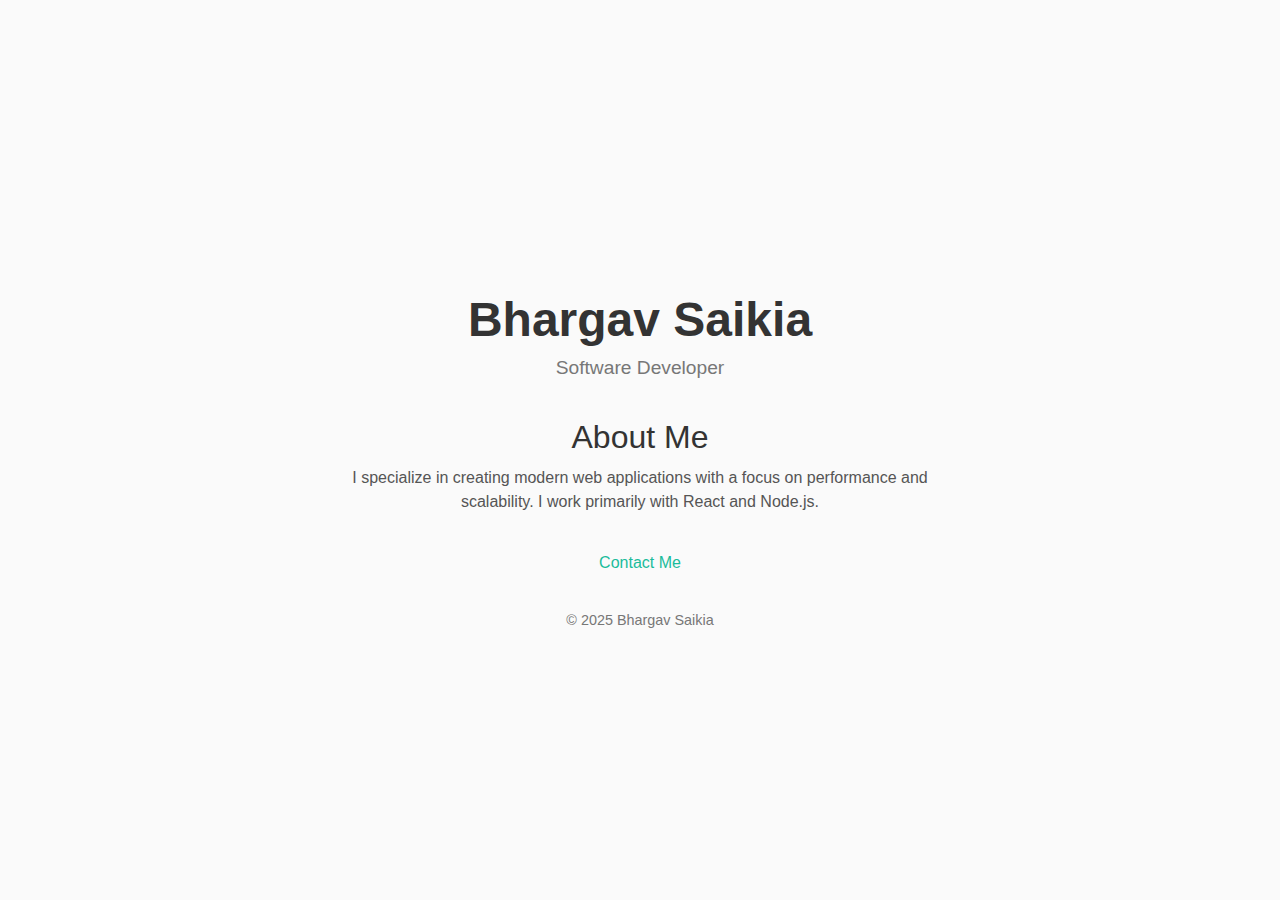
<file: index.html>
<!DOCTYPE html>
<html lang="en">
<head>
    <meta charset="UTF-8">
    <meta name="viewport" content="width=device-width, initial-scale=1.0">
    <title>Bhargav Saikia - Software Developer</title>
    <link rel="stylesheet" href="styles.css">
</head>
<body>
    <div class="content">
        <header class="header">
            <h1>Bhargav Saikia</h1>
            <p class="subtitle">Software Developer</p>
        </header>
        
        <section class="about">
            <h2>About Me</h2>
            <p>I specialize in creating modern web applications with a focus on performance and scalability. I work primarily with React and Node.js.</p>
        </section>

        <section class="contact-link">
            <a href="contact.html">Contact Me</a>
        </section>
    </div>

    <footer class="footer">
        <p>&copy; 2025 Bhargav Saikia</p>
    </footer>
</body>
</html>
</file>
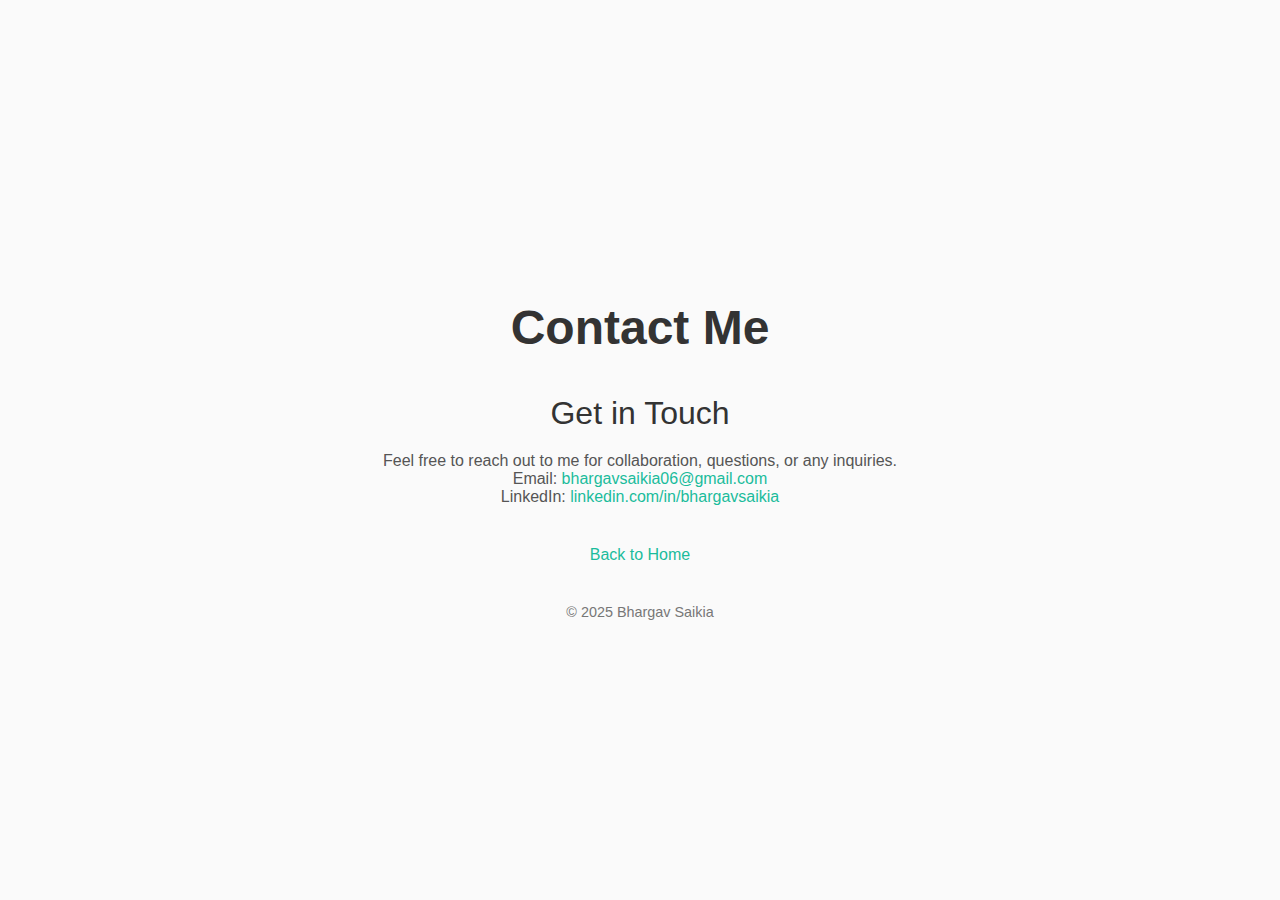
<file: contact.html>
<!DOCTYPE html>
<html lang="en">
<head>
    <meta charset="UTF-8">
    <meta name="viewport" content="width=device-width, initial-scale=1.0">
    <title>Contact - Bhargav Saikia</title>
    <link rel="stylesheet" href="styles.css">
</head>
<body>
    <div class="content">
        <header class="header">
            <h1>Contact Me</h1>
        </header>

        <section class="contact-info">
            <h2>Get in Touch</h2>
            <p>Feel free to reach out to me for collaboration, questions, or any inquiries.</p>
            <p>Email: <a href="mailto:bhargavsaikia06@gmail.com">bhargavsaikia06@gmail.com</a></p>
            <p>LinkedIn: <a href="https://www.linkedin.com/in/bhargavsaikia" target="_blank">linkedin.com/in/bhargavsaikia</a></p>
        </section>

        <section class="back-link">
            <a href="index.html">Back to Home</a>
        </section>
    </div>

    <footer class="footer">
        <p>&copy; 2025 Bhargav Saikia</p>
    </footer>
</body>
</html>
</file>
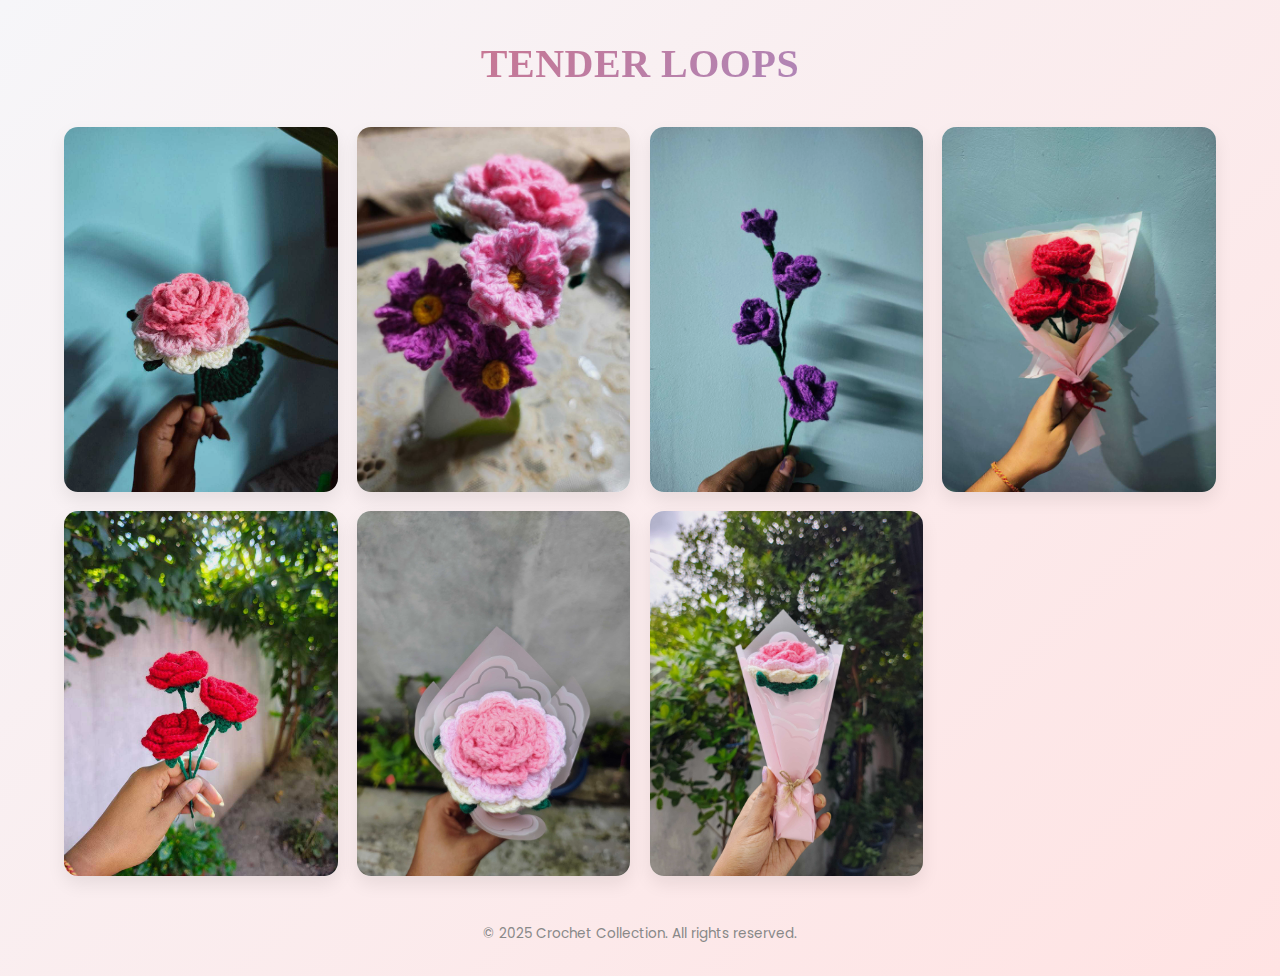
<file: crochet.html>
<!DOCTYPE html>
<html lang="en">
<head>
  <meta charset="UTF-8" />
  <meta name="viewport" content="width=device-width, initial-scale=1.0" />
  <title>Crochet Gallery</title>
  <style>
    @import url('https://fonts.googleapis.com/css2?family=Poppins:wght@400;500&display=swap');

    :root {
      --bg: #f6f6f9;
      --card-bg: #fff;
      --overlay: rgba(0, 0, 0, 0.35);
      --accent: #ecb7b7;
      --accent-light: #ffe3e3;
    }

    * {
      box-sizing: border-box;
      -webkit-tap-highlight-color: transparent;
    }

    body {
      margin: 0;
      font-family: "Poppins", sans-serif;
      background: linear-gradient(135deg, var(--bg), var(--accent-light));
      color: #333;
      min-height: 100vh;
      display: flex;
      flex-direction: column;
    }

    header {
      text-align: center;
      padding: 2.5rem 1rem 1rem;
    }

    header h1 {
      font-weight: 700;
      font-size: 2.5rem;
      letter-spacing: 0.5px;
      margin: 0;
      background: linear-gradient(135deg, #e66465, #9198e5);
      -webkit-background-clip: text;
      -webkit-text-fill-color: transparent;
      margin: 0;
      font-family: cursive;
    }

    .gallery {
      display: grid;
      grid-template-columns: repeat(auto-fit, minmax(230px, 1fr));
      gap: 1.2rem;
      padding: 1.5rem;
      max-width: 1200px;
      margin: 0 auto;
      width: 100%;
    }

    .gallery-item {
      position: relative;
      overflow: hidden;
      border-radius: 14px;
      box-shadow: 0 8px 18px rgba(0, 0, 0, 0.08);
      background-color: var(--card-bg);
      cursor: pointer;
      transition: transform 0.35s ease, box-shadow 0.35s ease;
    }

    .gallery-item:hover {
      transform: translateY(-6px);
      box-shadow: 0 12px 22px rgba(0, 0, 0, 0.12);
    }

    .gallery-item img {
      width: 100%;
      height: 100%;
      object-fit: cover;
      display: block;
      transition: transform 0.6s ease;
      filter: brightness(0.95);
    }

    .gallery-item:hover img {
      transform: scale(1.08);
      filter: brightness(1);
    }

    .overlay {
      position: absolute;
      inset: 0;
      background: var(--overlay);
      opacity: 0;
      transition: opacity 0.4s ease, backdrop-filter 0.4s ease;
      display: flex;
      align-items: flex-end;
      justify-content: center;
      backdrop-filter: blur(2px);
      padding: 1rem;
    }

    .gallery-item:hover .overlay,
    .gallery-item:active .overlay {
      opacity: 1;
      backdrop-filter: blur(4px);
    }

    .overlay span {
      background: rgba(255, 255, 255, 0.2);
      color: #fff;
      font-weight: 500;
      padding: 0.6rem 1rem;
      border-radius: 8px;
      letter-spacing: 0.3px;
      box-shadow: 0 2px 6px rgba(0, 0, 0, 0.2);
      backdrop-filter: blur(10px);
      font-size: 0.9rem;
    }

    footer {
      text-align: center;
      padding: 1.5rem 0 2rem;
      font-size: 0.85rem;
      color: #888;
    }

    /* Mobile responsiveness */
    @media (max-width: 768px) {
      header h1 {
        font-size: 1.8rem;
      }
      .gallery {
        grid-template-columns: repeat(auto-fit, minmax(160px, 1fr));
        gap: 1rem;
        padding: 1rem;
      }
      .overlay span {
        font-size: 0.85rem;
        padding: 0.5rem 0.8rem;
      }
    }

    @media (max-width: 480px) {
      header h1 {
        font-size: 1.5rem;
      }
      .gallery {
        grid-template-columns: 1fr 1fr;
        gap: 0.8rem;
      }
      .overlay span {
        font-size: 0.75rem;
      }
    }
  </style>
</head>
<body>
  <header>
    <h1>TENDER LOOPS</h1>
  </header>

  <main class="gallery" id="gallery"></main>

  <footer>© 2025 Crochet Collection. All rights reserved.</footer>

  <script>
    const imageNames = [
      "crochet1.jpg",
      "crochet2.jpg",
      "crochet3.jpg",
      "crochet4.jpg",
      "crochet5.jpg",
      "crochet6.jpg",
      "crochet7.jpg"
    ];

    const gallery = document.getElementById("gallery");
    imageNames.forEach(name => {
      const item = document.createElement("div");
      item.className = "gallery-item";
      const label = name.split(".")[0].replace(/[_-]/g, " ");
      item.innerHTML = `
        <img src="images/crochet/${name}" alt="${label}" />
        <div class="overlay"></div>
      `;
      gallery.appendChild(item);
    });
  </script>
</body>
</html>
</file>
<file: styles.css>
/* Universal Reset */
* {
    margin: 0;
    padding: 0;
    box-sizing: border-box;
    font-family: 'Arial', sans-serif;
}

/* Full height and center content */
html, body {
    height: 100%;
    display: flex;
    flex-direction: column;
    justify-content: center;
    align-items: center;
    background-color: #fafafa;
}

.content {
    text-align: center;
    padding: 20px;
}

/* Header Styling */
.header {
    margin-bottom: 40px;
}

.header h1 {
    font-size: 3rem;
    font-weight: 600;
    color: #333;
}

.header .subtitle {
    font-size: 1.2rem;
    color: #777;
    margin-top: 10px;
}

/* About Section */
.about {
    margin-bottom: 40px;
}

.about h2 {
    font-size: 2rem;
    font-weight: 400;
    color: #333;
    margin-bottom: 10px;
}

.about p {
    font-size: 1rem;
    color: #555;
    line-height: 1.5;
    max-width: 600px;
    margin: 0 auto;
}

/* Contact Section */
.contact-info {
    margin-bottom: 40px;
}

.contact-info h2 {
    font-size: 2rem;
    font-weight: 400;
    color: #333;
    margin-bottom: 20px;
}

.contact-info p {
    font-size: 1rem;
    color: #555;
}

.contact-info a {
    color: #1abc9c;
    text-decoration: none;
}

.contact-info a:hover {
    text-decoration: underline;
}

.contact-link, .back-link {
    margin-top: 20px;
}

.contact-link a, .back-link a {
    font-size: 1rem;
    color: #1abc9c;
    text-decoration: none;
}

.contact-link a:hover, .back-link a:hover {
    text-decoration: underline;
}

/* Footer Styling */
.footer {
    font-size: 0.9rem;
    color: #777;
    margin-top: 20px;
}
</file>
